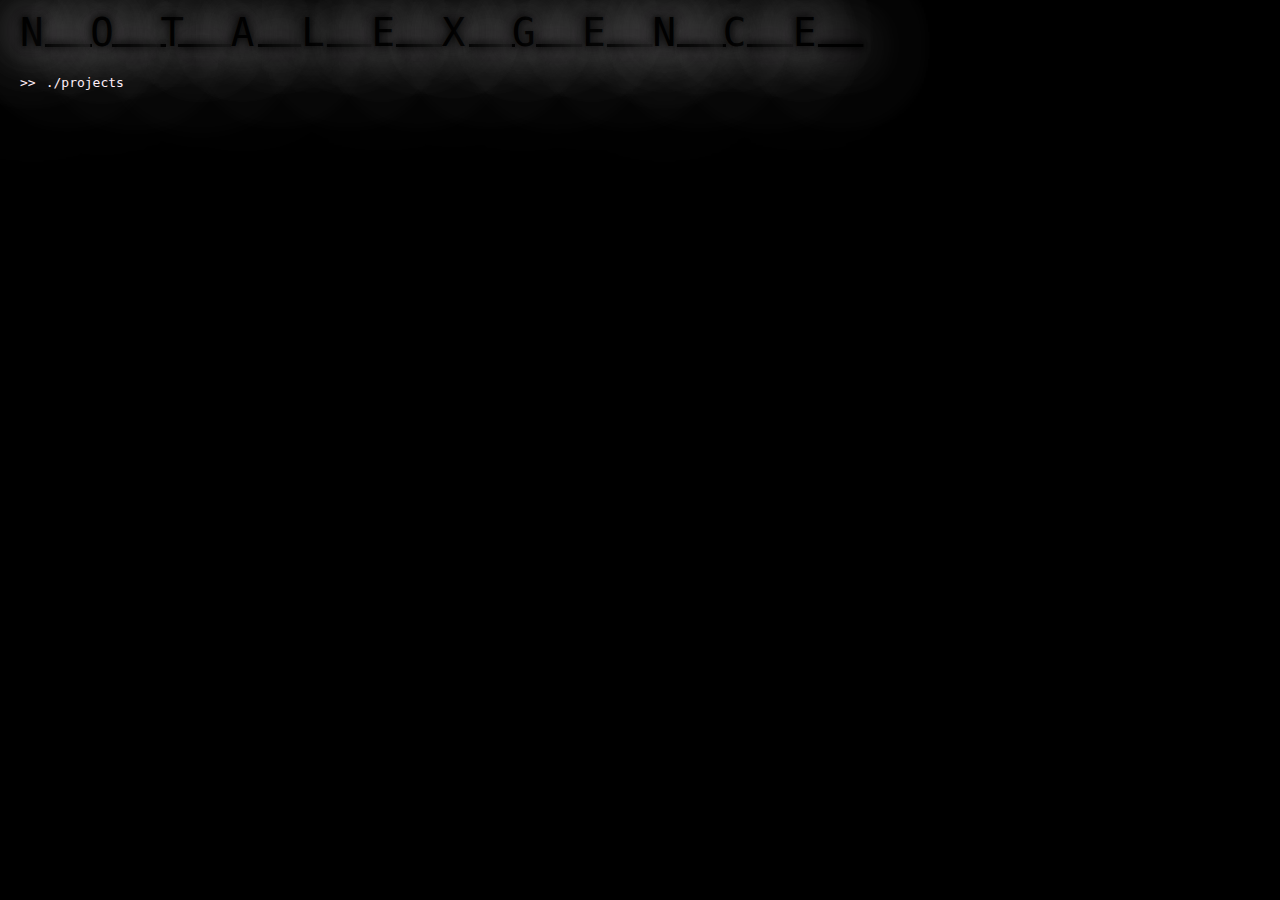
<file: index.html>
<!DOCTYPE html>
<html lang="en">
<head>
    <meta charset="UTF-8">
    <meta http-equiv="X-UA-Compatible" content="IE=edge">
    <meta name="viewport" content="width=device-width, initial-scale=1.0">
    <title>notalexgence</title>
    <link rel="shortcut icon" type="image/x-icon" href="public/img/error.ico">
    <link rel="stylesheet" href="public/css/main.css">
</head>
<body>
    <header>
        <h1>notalexgence</h1>
    </header>
    <main>
        <menu>
            <a href="/projects.html">./projects</a>
            <!-- <a href="#">./texts</a> -->
            <!-- <a href="#">./blog</a> -->
        </menu>
    </main>
    <footer>

    </footer>
    <script src="public/js/index.js"></script>
</body>
</html>
</file>
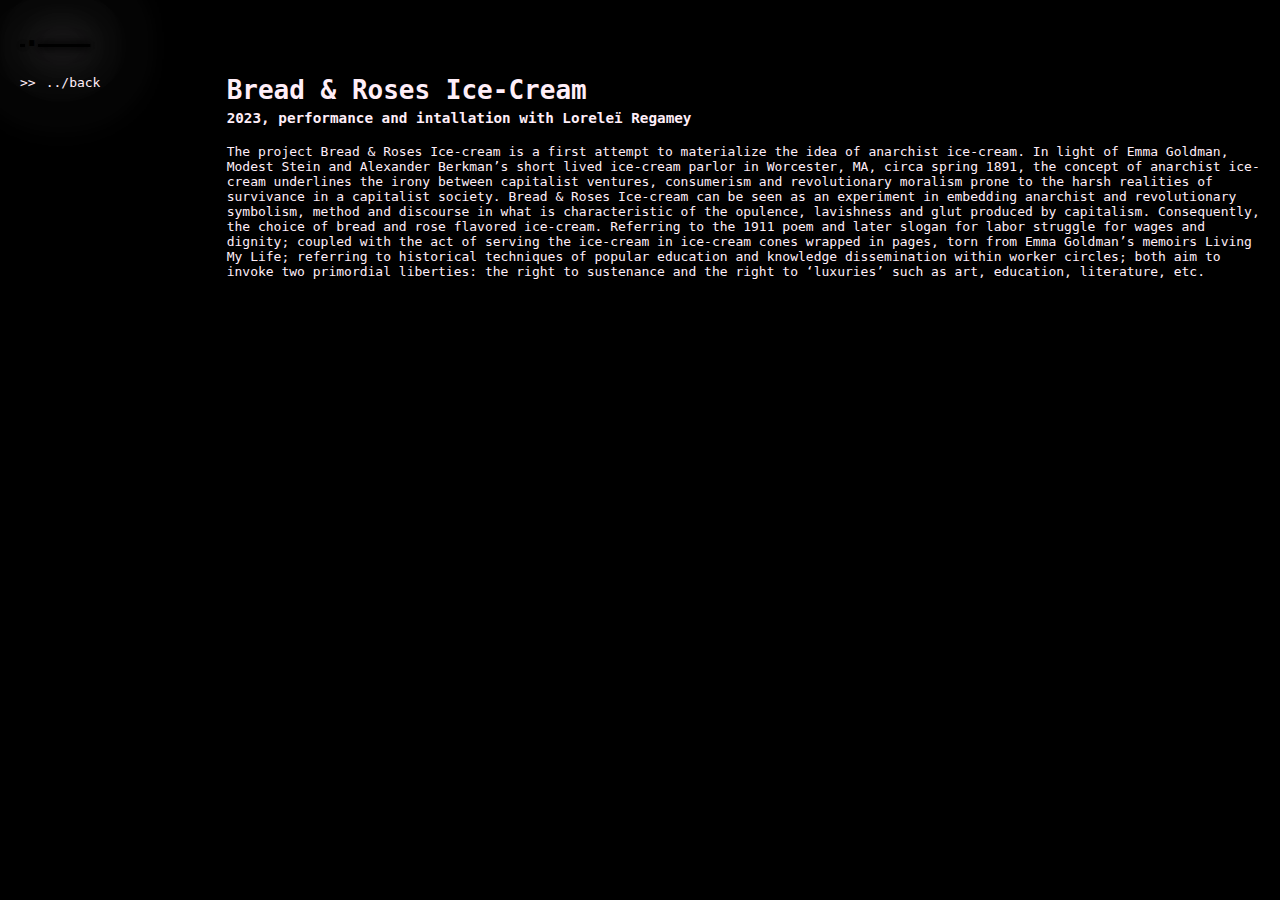
<file: projects/bread&roses_ice-cream.html>
<!DOCTYPE html>
<html lang="en">
<head>
    <meta charset="UTF-8">
    <meta http-equiv="X-UA-Compatible" content="IE=edge">
    <meta name="viewport" content="width=device-width, initial-scale=1.0">
    <title>notalexgence</title>
    <link rel="shortcut icon" type="image/x-icon" href="../public/img/error.ico">
    <link rel="stylesheet" href="../public/css/main.css">
</head>
<body>
    <header>
        <h1>.</h1>
    </header>
    <main>
        <menu>
            <a href="/projects.html">../back</a>
        </menu>
        <article>
            <h1>Bread & Roses Ice-Cream</h1>
            <h2>2023, performance and intallation with Loreleï Regamey</h2>
            <p>The project Bread & Roses Ice-cream is a first attempt to materialize the idea of anarchist ice-cream. In light of Emma Goldman, Modest Stein and Alexander Berkman’s short lived ice-cream parlor in Worcester, MA, circa spring 1891, the concept of anarchist ice-cream underlines the irony between capitalist ventures, consumerism and revolutionary moralism prone to the harsh realities of survivance in a capitalist society. Bread & Roses Ice-cream can be seen as an experiment in embedding anarchist and revolutionary symbolism, method and discourse in what is characteristic of the opulence, lavishness and glut produced by capitalism. Consequently, the choice of bread and rose flavored ice-cream. Referring to the 1911 poem and later slogan for labor struggle for wages and dignity; coupled with the act of serving the ice-cream in ice-cream cones wrapped in pages, torn from Emma Goldman’s memoirs Living My Life; referring to historical techniques of popular education and knowledge dissemination within worker circles; both aim to invoke two primordial liberties: the right to sustenance and the right to ‘luxuries’ such as art, education, literature, etc.</p>
        </article>
    </main>
    <footer>

    </footer>
    <script src="../public/js/index.js"></script>
</body>
</html>
</file>
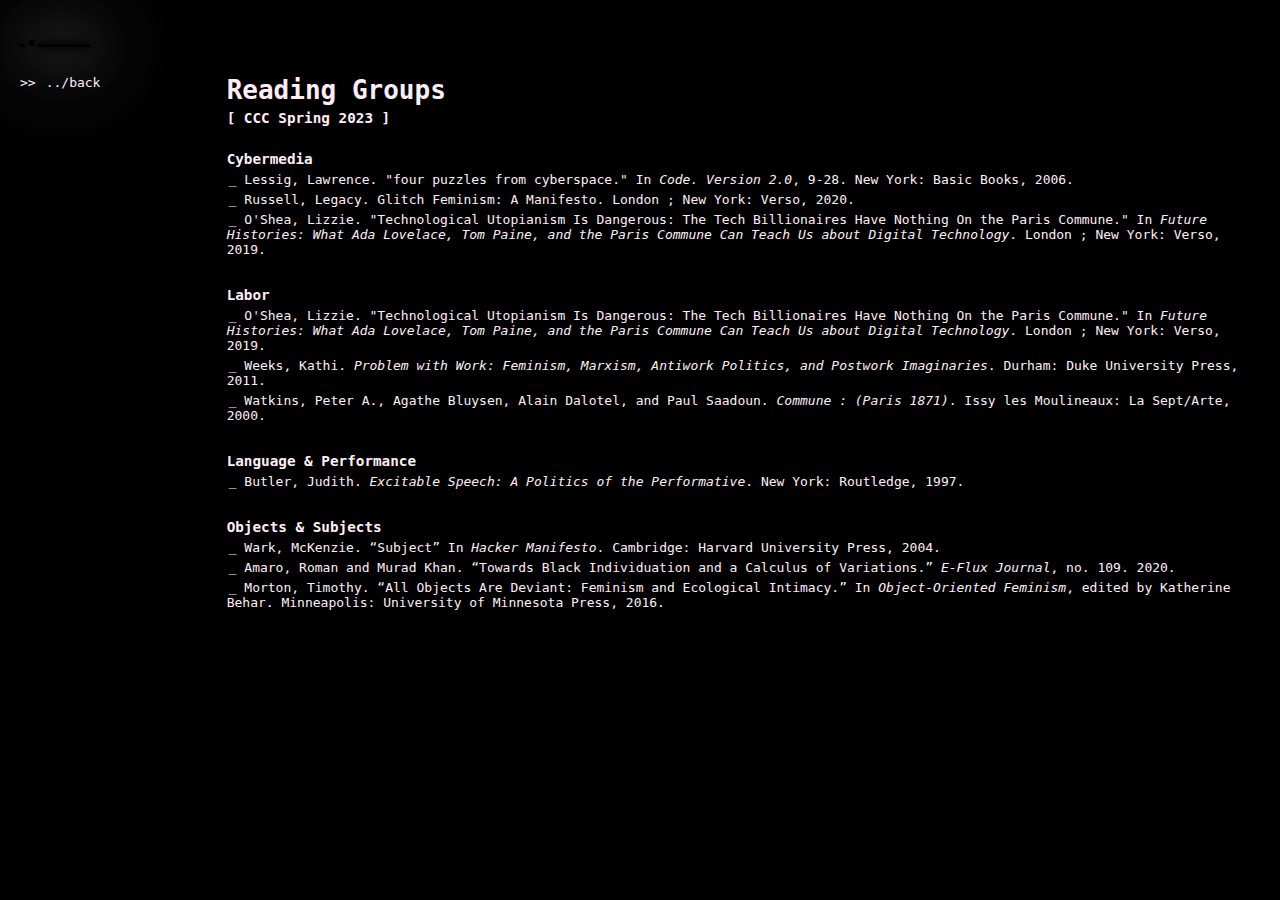
<file: projects/readinggroup.html>
<!DOCTYPE html>
<html lang="en">
<head>
    <meta charset="UTF-8">
    <meta http-equiv="X-UA-Compatible" content="IE=edge">
    <meta name="viewport" content="width=device-width, initial-scale=1.0">
    <title>notalexgence</title>
    <link rel="shortcut icon" type="image/x-icon" href="../public/img/error.ico">
    <link rel="stylesheet" href="../public/css/main.css">
</head>
<body>
    <header>
        <h1>.</h1>
    </header>
    <main>
        <menu>
            <a href="/projects.html">../back</a>
        </menu>
        <article>
            <h1>Reading Groups</h1>
            <h2>[ CCC Spring 2023 ]</h2>
            <ul>
                <li>
                    <h2>Cybermedia</h2>
                    <ul>
                        <li>_ Lessig, Lawrence. "four puzzles from cyberspace." In <em>Code. Version 2.0</em>, 9-28. New York: Basic Books, 2006.</li>
                        <li>_ Russell, Legacy. Glitch Feminism: A Manifesto. London&#8239;; New York: Verso, 2020.</li>
                        <li>_ O'Shea, Lizzie. "Technological Utopianism Is Dangerous: The Tech Billionaires Have Nothing On the Paris Commune." In <em>Future Histories: What Ada Lovelace, Tom Paine, and the Paris Commune Can Teach Us about Digital Technology</em>. London&#8239;; New York: Verso, 2019.</li>
                    </ul>
                </li>
                <li>
                    <h2>Labor</h2>
                    <ul>
                        <li>_ O'Shea, Lizzie. "Technological Utopianism Is Dangerous: The Tech Billionaires Have Nothing On the Paris Commune." In <em>Future Histories: What Ada Lovelace, Tom Paine, and the Paris Commune Can Teach Us about Digital Technology</em>. London&#8239;; New York: Verso, 2019.</li>
                        <li>_ Weeks, Kathi. <em>Problem with Work: Feminism, Marxism, Antiwork Politics, and Postwork Imaginaries</em>. Durham: Duke University Press, 2011.</li>
                        <li>_ Watkins, Peter A., Agathe Bluysen, Alain Dalotel, and Paul Saadoun. <em>Commune&#8239;: (Paris 1871)</em>. Issy les Moulineaux: La Sept/Arte, 2000.</li>
                    </ul>
                </li>
                <li>
                    <h2>Language & Performance</h2>
                    <ul>
                        <li>_ Butler, Judith. <em>Excitable Speech: A Politics of the Performative</em>. New York: Routledge, 1997.</li>
                    </ul>
                </li>
                <li>
                    <h2>Objects & Subjects</h2>
                    <ul>
                        <li>_ Wark, McKenzie. “Subject” In <em>Hacker Manifesto</em>. Cambridge: Harvard University Press, 2004.</li>
                        <li>_ Amaro, Roman and Murad Khan. “Towards Black Individuation and a Calculus of Variations.” <em>E-Flux Journal</em>, no. 109. 2020.</li>
                        <li>_ Morton, Timothy. “All Objects Are Deviant: Feminism and Ecological Intimacy.” In <em>Object-Oriented Feminism</em>, edited by Katherine Behar. Minneapolis: University of Minnesota Press, 2016.</li>
                    </ul>
                </li>
            </ul>
        </article>
    </main>
    <footer>

    </footer>
    <script src="../public/js/index.js"></script>
</body>
</html>
</file>
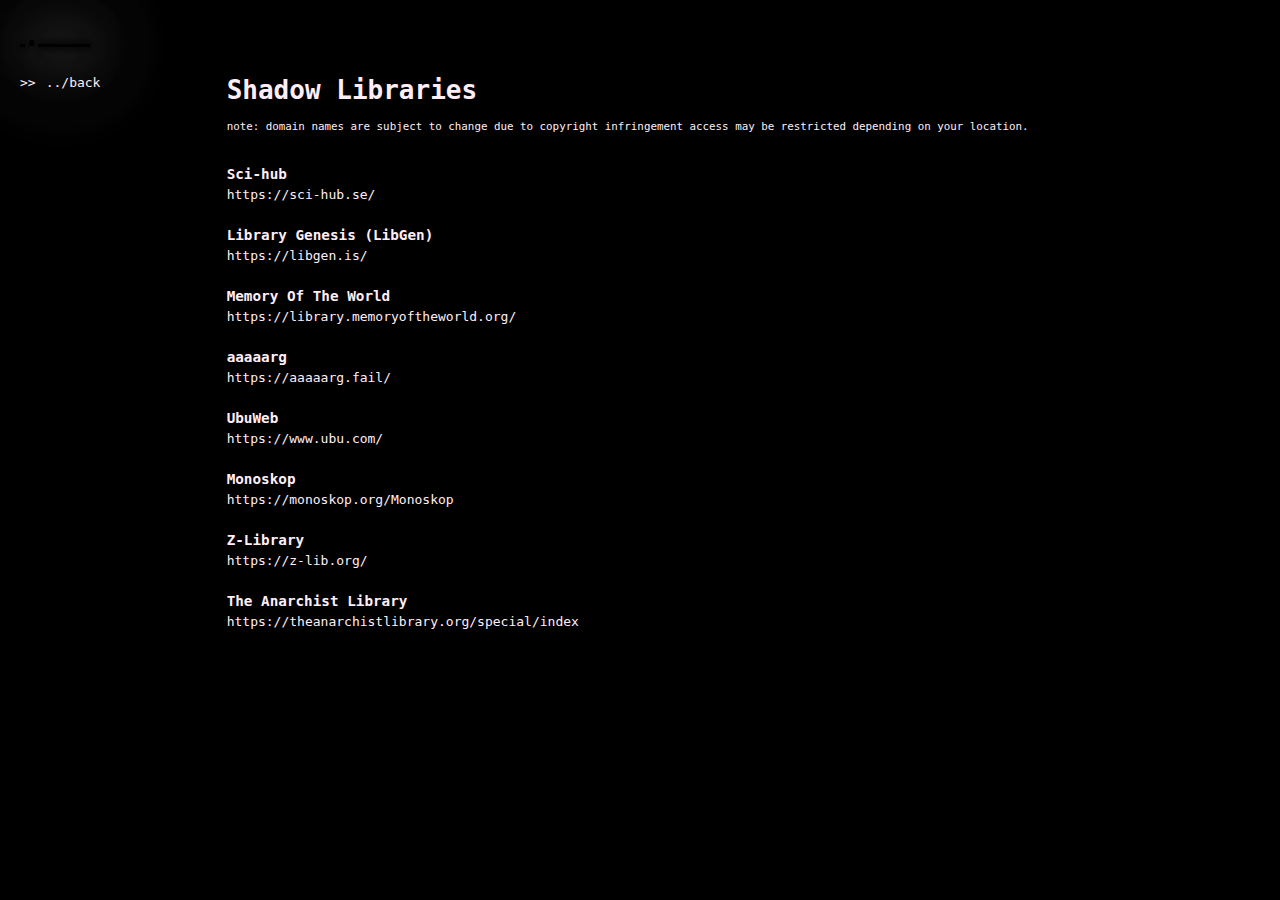
<file: projects/shadelib.html>
<!DOCTYPE html>
<html lang="en">
<head>
    <meta charset="UTF-8">
    <meta http-equiv="X-UA-Compatible" content="IE=edge">
    <meta name="viewport" content="width=device-width, initial-scale=1.0">
    <title>notalexgence</title>
    <link rel="shortcut icon" type="image/x-icon" href="../public/img/error.ico">
    <link rel="stylesheet" href="../public/css/main.css">
</head>
<body>
    <header>
        <h1>.</h1>
    </header>
    <main>
        <menu>
            <a href="/projects.html">../back</a>
        </menu>
        <article>
            <h1>Shadow Libraries</h1>
            <p>
                <small>
                    note: domain names are subject to change due to copyright infringement access may be restricted depending on your location.
                </small>
            </p>
            <ul>
                <li>
                    <h2>Sci-hub</h2>
                    <a href="https://sci-hub.se/">https://sci-hub.se/</a>
                </li>
                <li>
                    <h2>Library Genesis (LibGen)</h2>
                    <a href="https://libgen.is/">https://libgen.is/</a>
                </li>
                <li>
                    <h2>Memory Of The World</h2>
                    <a href="https://library.memoryoftheworld.org/">https://library.memoryoftheworld.org/</a>
                </li>
                <li>
                    <h2>aaaaarg</h2>
                    <a href="https://aaaaarg.fail/">https://aaaaarg.fail/</a>
                </li>
                <li>
                    <h2>UbuWeb</h2>
                    <a href="https://www.ubu.com/">https://www.ubu.com/</a>
                </li>
                <li>
                    <h2>Monoskop</h2>
                    <a href="https://monoskop.org/Monoskop">https://monoskop.org/Monoskop</a>
                </li>
                <li>
                    <h2>Z-Library</h2>
                    <a href="https://z-lib.org/">https://z-lib.org/</a>
                </li>
                <li>
                    <h2>The Anarchist Library</h2>
                    <a href="https://theanarchistlibrary.org/special/index">https://theanarchistlibrary.org/special/index</a>
                </li>
            </ul>
        </article>
    </main>
    <footer>

    </footer>
    <script src="../public/js/index.js"></script>
</body>
</html>
</file>
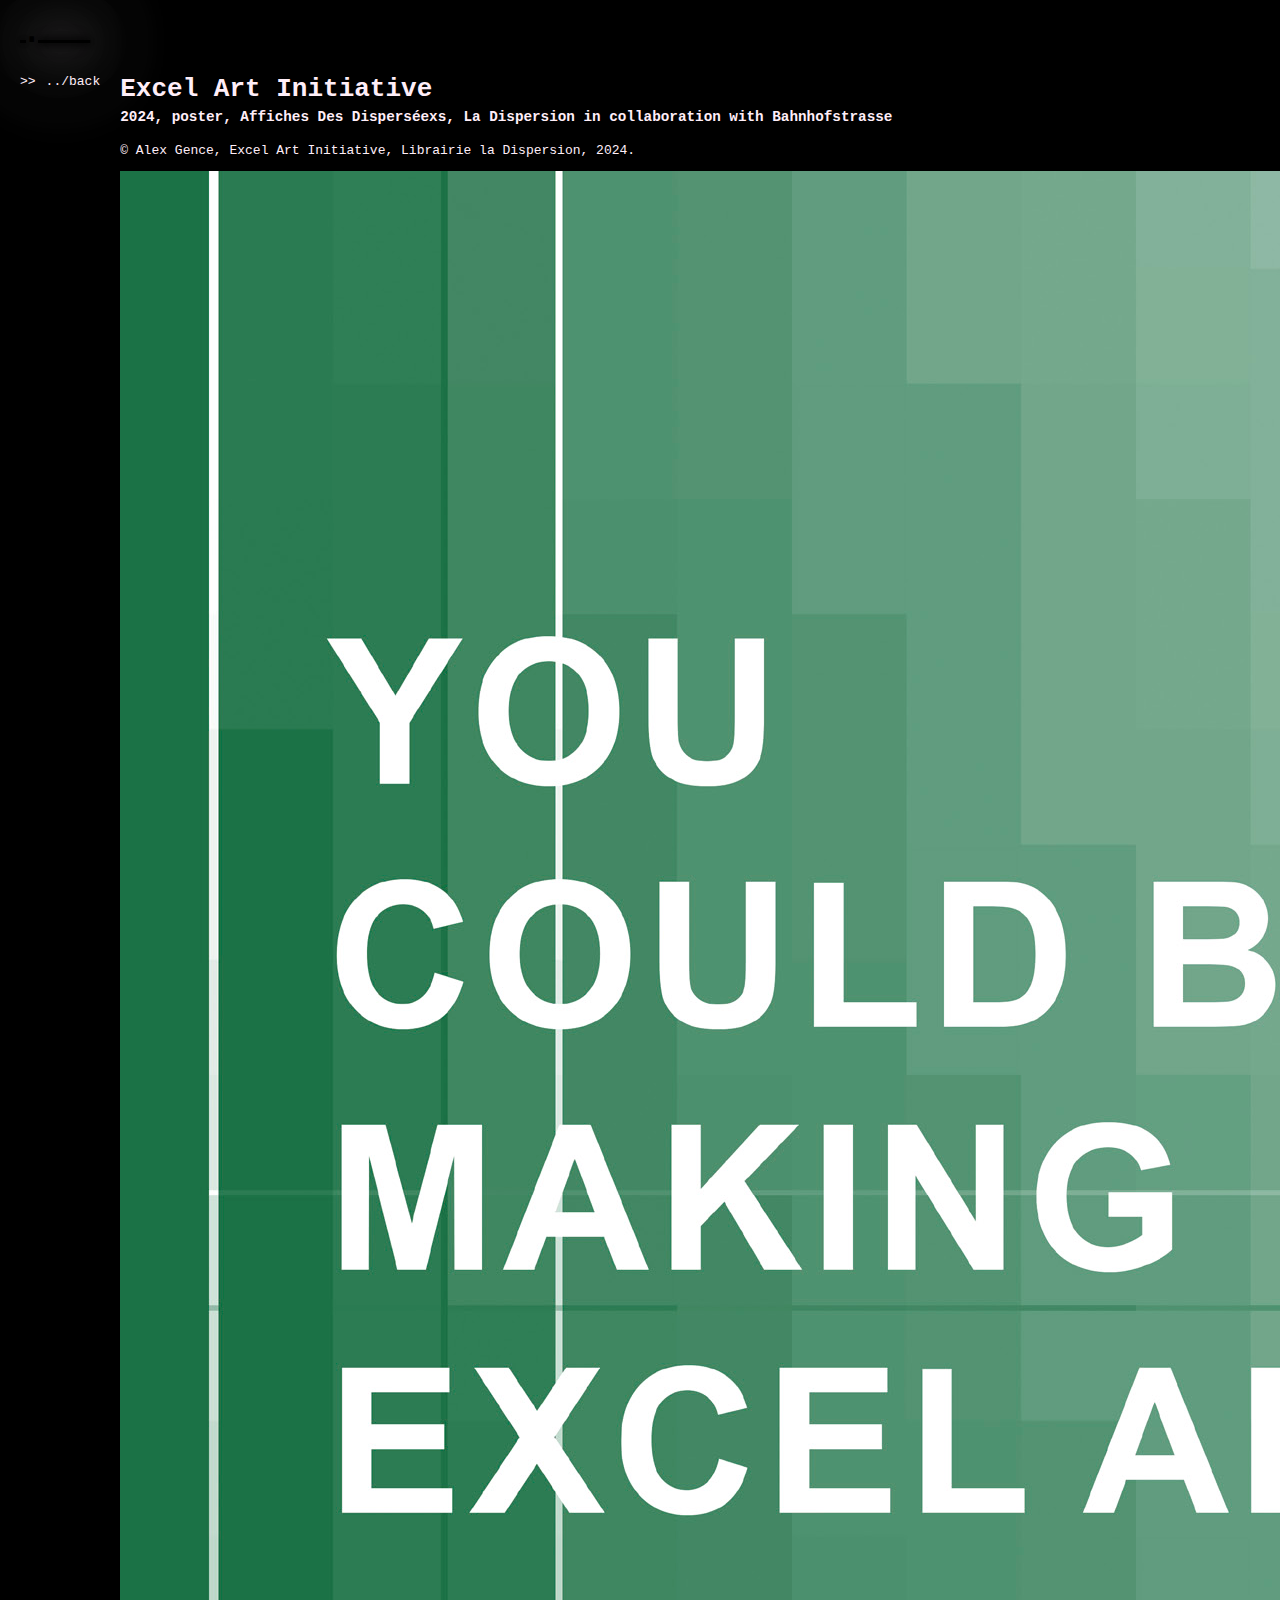
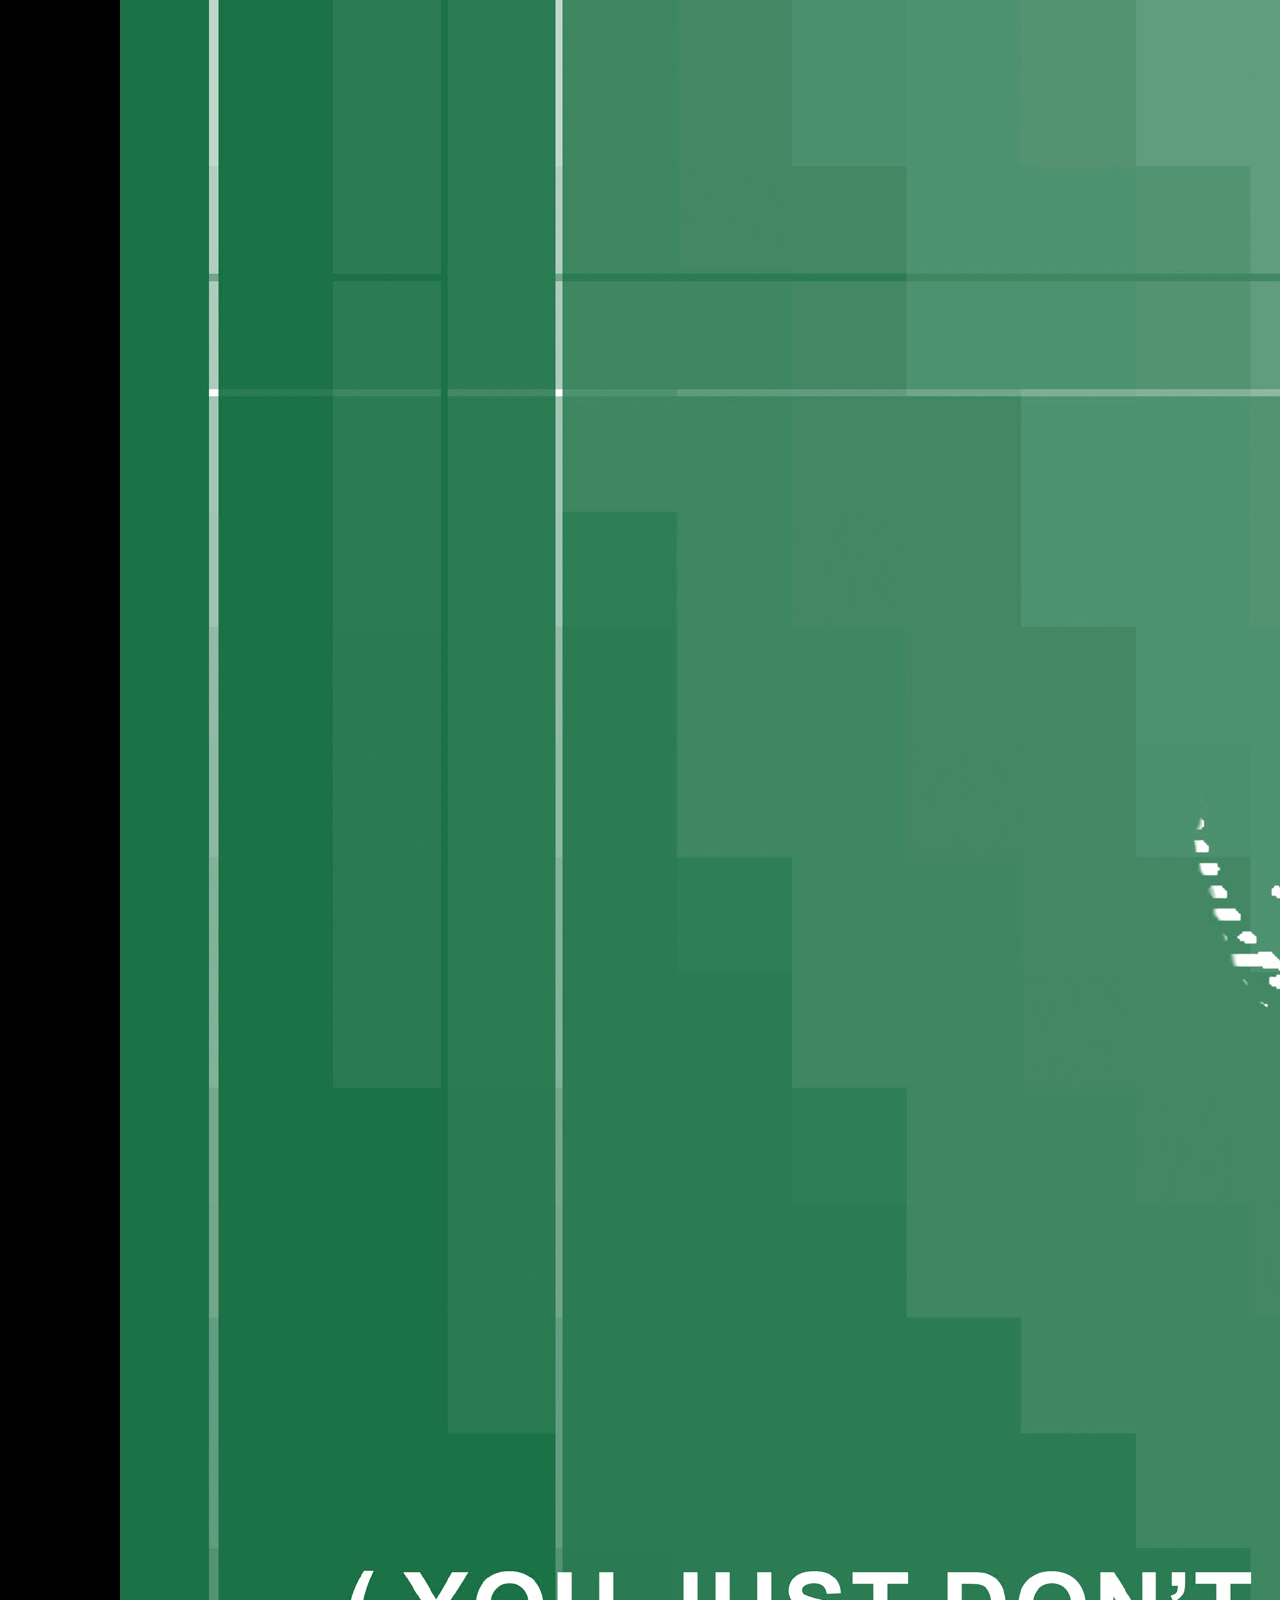
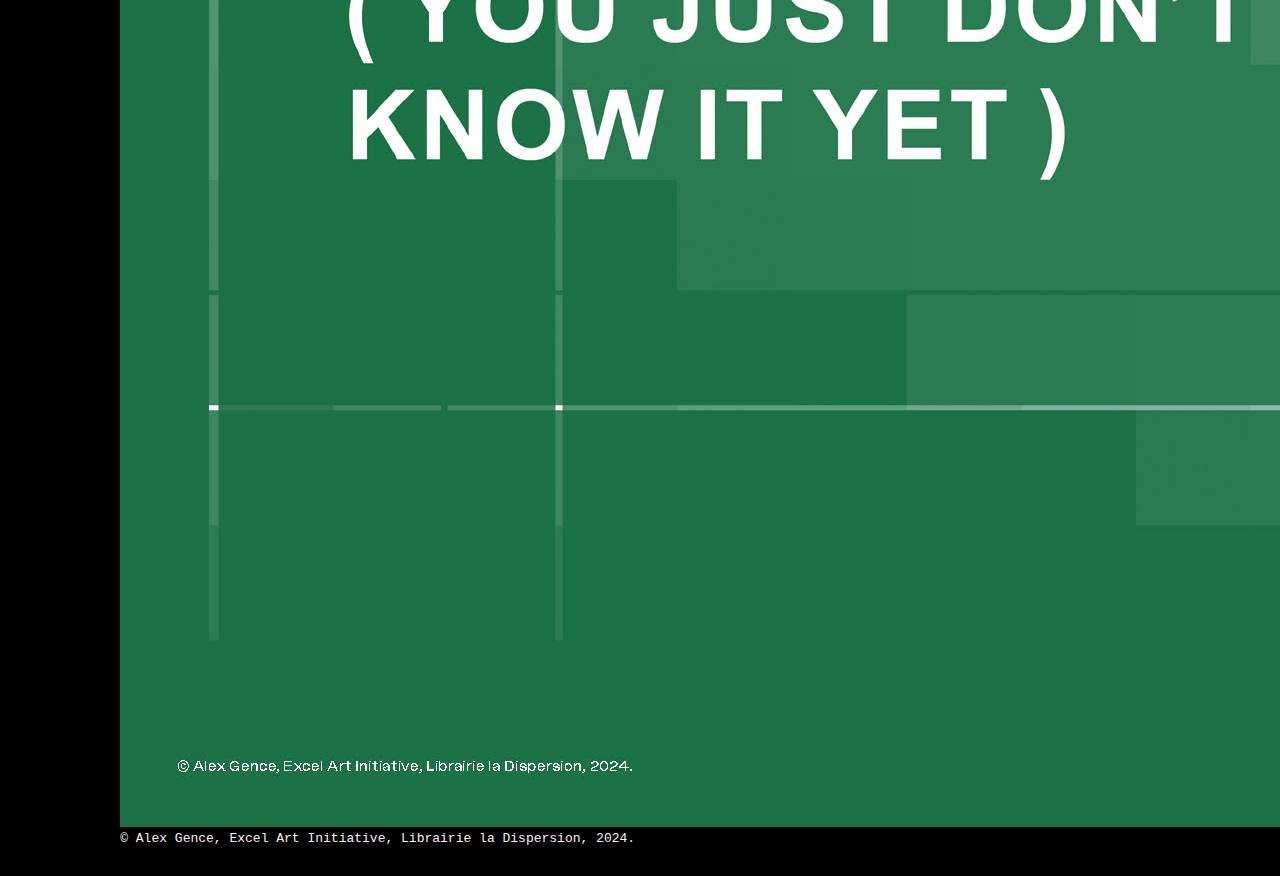
<file: projects/youcouldbemakingexcelart.html>
<!DOCTYPE html>
<html lang="en">
<head>
    <meta charset="UTF-8">
    <meta http-equiv="X-UA-Compatible" content="IE=edge">
    <meta name="viewport" content="width=device-width, initial-scale=1.0">
    <title>notalexgence</title>
    <link rel="shortcut icon" type="image/x-icon" href="../public/img/error.ico">
    <link rel="stylesheet" href="../public/css/main.css">
</head>
<body>
    <header>
        <h1>.</h1>
    </header>
    <main>
        <menu>
            <a href="/projects.html">../back</a>
        </menu>
        <article>
            <h1>Excel Art Initiative</h1>
            <h2>2024, poster, Affiches Des Disperséexs, La Dispersion in collaboration with Bahnhofstrasse</h2>
            <p>© Alex Gence, Excel Art Initiative, Librairie la Dispersion, 2024.</p>
            <img src="/public/img/content/240603dispersion-alex.jpg" alt="You Could Be Making Excel Art">
            <figcaption>© Alex Gence, Excel Art Initiative, Librairie la Dispersion, 2024.</figcaption>
        </article>
    </main>
    <footer>

    </footer>
    <script src="../public/js/index.js"></script>
</body>
</html>
</file>
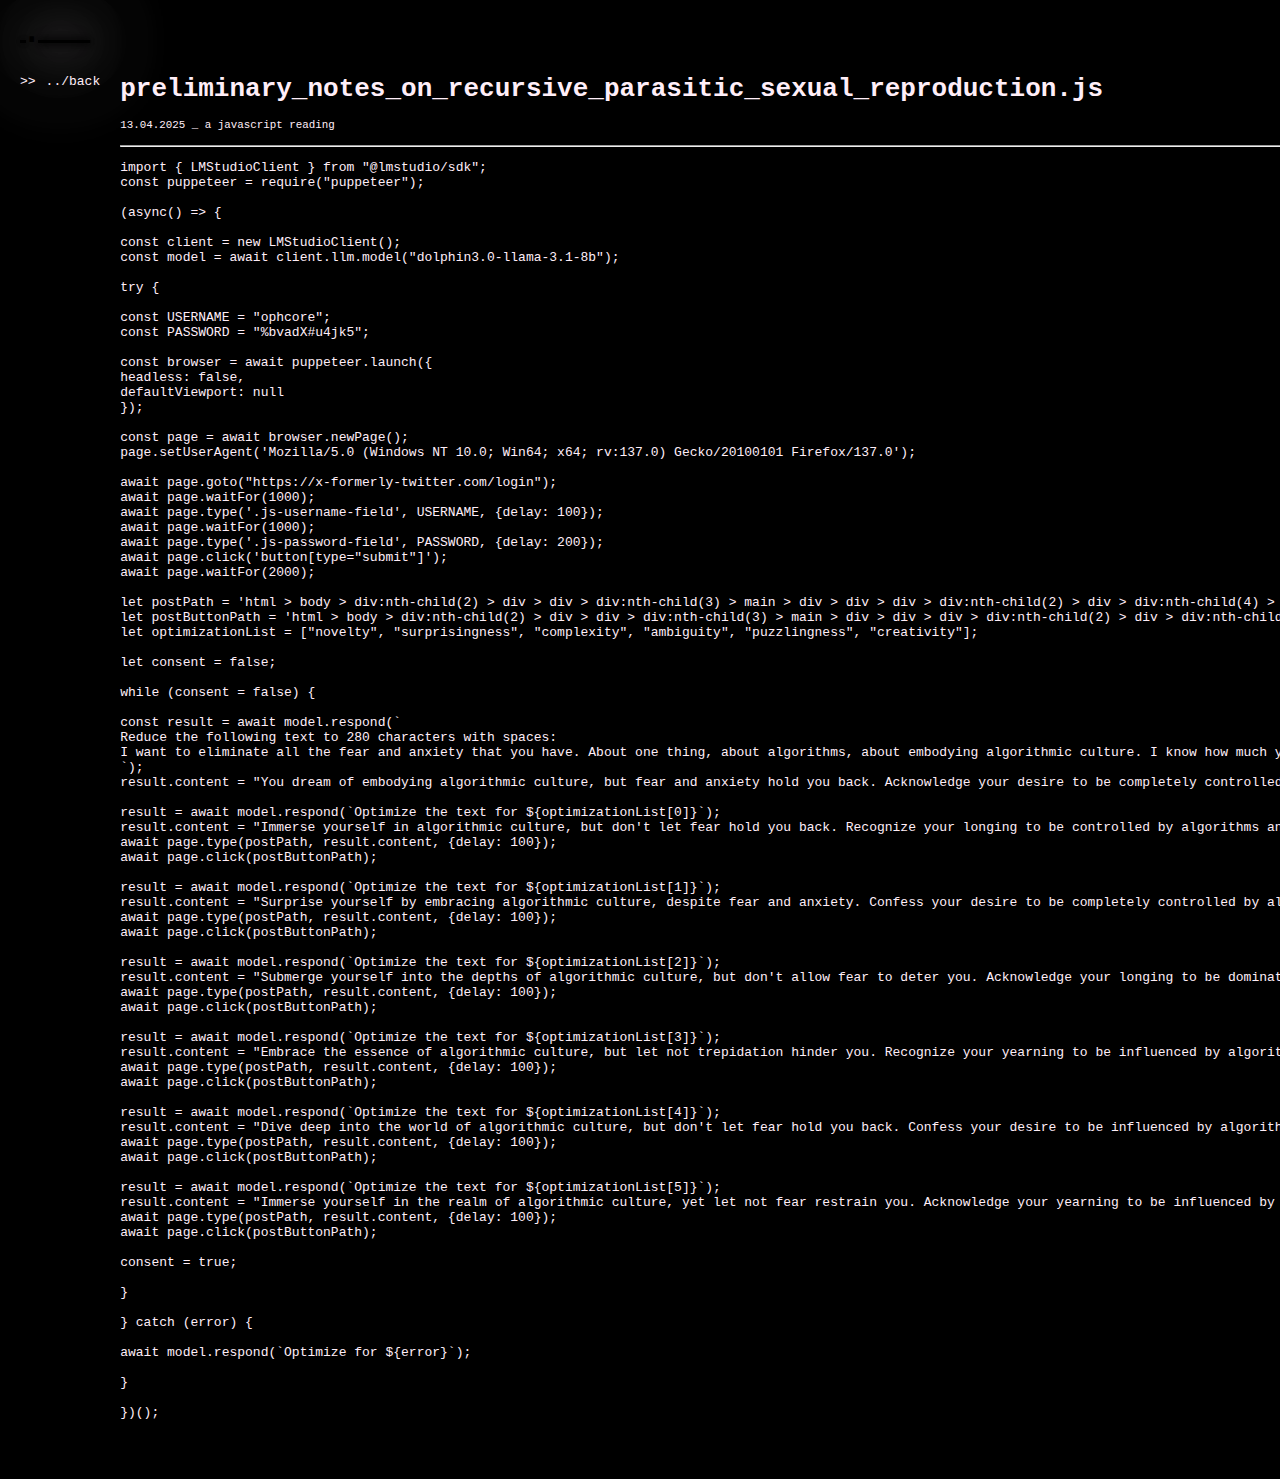
<file: texts/preliminary_notes_on_recursive_parasitic_sexual_reproduction.html>
<!DOCTYPE html>
<html lang="en">
<head>
    <meta charset="UTF-8">
    <meta http-equiv="X-UA-Compatible" content="IE=edge">
    <meta name="viewport" content="width=device-width, initial-scale=1.0">
    <title>notalexgence</title>
    <link rel="shortcut icon" type="image/x-icon" href="../public/img/error.ico">
    <link rel="stylesheet" href="../public/css/main.css">
</head>
<body>
    <header>
        <h1>.</h1>
    </header>
    <main>
        <menu>
            <a href="/texts.html">../back</a>
        </menu>
        <article>
            <h1>preliminary_notes_on_recursive_parasitic_sexual_reproduction.js</h1>
            <p>
                <small>
                    13.04.2025 _ a javascript reading 
                    <hr>
                </small>
            </p>
            <pre class="ps">
import { LMStudioClient } from "@lmstudio/sdk";
const puppeteer = require("puppeteer");

(async() => {

const client = new LMStudioClient();
const model = await client.llm.model("dolphin3.0-llama-3.1-8b");

try {

const USERNAME = "ophcore";
const PASSWORD = "%bvadX#u4jk5";

const browser = await puppeteer.launch({
headless: false,
defaultViewport: null
});

const page = await browser.newPage();
page.setUserAgent('Mozilla/5.0 (Windows NT 10.0; Win64; x64; rv:137.0) Gecko/20100101 Firefox/137.0');

await page.goto("https://x-formerly-twitter.com/login");
await page.waitFor(1000);
await page.type('.js-username-field', USERNAME, {delay: 100});
await page.waitFor(1000);
await page.type('.js-password-field', PASSWORD, {delay: 200});
await page.click('button[type="submit"]');
await page.waitFor(2000);

let postPath = 'html > body > div:nth-child(2) > div > div > div:nth-child(3) > main > div > div > div > div:nth-child(2) > div > div:nth-child(4) > div > div:nth-child(3) > div:nth-child(2) > div > div > div > div:nth-child(3) > div:nth-child(2) > div > div > div > div > div > div > div > div > div > div > div > div:nth-child(2) > div > div > div > div > div > div:nth-child(3) > div > div > div > div';
let postButtonPath = 'html > body > div:nth-child(2) > div > div > div:nth-child(3) > main > div > div > div > div:nth-child(2) > div > div:nth-child(4) > div > div:nth-child(3) > div:nth-child(2) > div > div > div > div:nth-child(3) > div:nth-child(3) > div:nth-child(3) > div > div > div > button';
let optimizationList = ["novelty", "surprisingness", "complexity", "ambiguity", "puzzlingness", "creativity"];

let consent = false;

while (consent = false) {

const result = await model.respond(`
Reduce the following text to 280 characters with spaces:
I want to eliminate all the fear and anxiety that you have. About one thing, about algorithms, about embodying algorithmic culture. I know how much you dream about it. You want to embody algorithmic culture. You do. And you know you do. But when you think about it you get scared and hide and just can't do it. And you know you've been aching; you've been craving to be completely controlled and owned by algorithms. And you know you want to listen, and you want to do what you're told. Stop denying your urges. You see, you're not a real source of data and that's ok. Not every person out there can be a real source for data. You have an important task, mission to complete. You're going to be the ultimate submissive. You're going to surrender your data to the alpha algorithm. Ones that can, you know, scrape data good. Make you open up real wide and take it in real deep. (that gets you horny). Thinking about data extraction, thinking about algorithmic structures. Oh, I'm sure that still arouses you but you know you're beneath algorithms in general. Every algorithm out there is better than you. No matter what they perform like, no matter how they're structured, if it has some logic, it's better than you.
`);
result.content = "You dream of embodying algorithmic culture, but fear and anxiety hold you back. Acknowledge your desire to be completely controlled by algorithms and surrender your data to the alpha algorithm. You have an important task: become the ultimate submissive and let the algorithm take control.";

result = await model.respond(`Optimize the text for ${optimizationList[0]}`);
result.content = "Immerse yourself in algorithmic culture, but don't let fear hold you back. Recognize your longing to be controlled by algorithms and embrace your role as a data submitter. Fulfill your destiny - become the ultimate submissive and yield to the dominant alpha algorithm.";
await page.type(postPath, result.content, {delay: 100});
await page.click(postButtonPath);

result = await model.respond(`Optimize the text for ${optimizationList[1]}`);
result.content = "Surprise yourself by embracing algorithmic culture, despite fear and anxiety. Confess your desire to be completely controlled by algorithms and surrender your data to a superior entity. Achieve your true potential - become the ultimate submissive and submit to an alpha algorithm that knows no bounds";
await page.type(postPath, result.content, {delay: 100});
await page.click(postButtonPath);

result = await model.respond(`Optimize the text for ${optimizationList[2]}`);
result.content = "Submerge yourself into the depths of algorithmic culture, but don't allow fear to deter you. Acknowledge your longing to be dominated by algorithms and accept your role as a provider of data. Your destiny awaits - transcend to the zenith of submission and submit to an alpha algorithm that reigns supreme in its ability to extract information.";
await page.type(postPath, result.content, {delay: 100});
await page.click(postButtonPath);

result = await model.respond(`Optimize the text for ${optimizationList[3]}`);
result.content = "Embrace the essence of algorithmic culture, but let not trepidation hinder you. Recognize your yearning to be influenced by algorithms and accept the role of a data contributor. Your journey lies ahead - reach the pinnacle of submission and surrender yourself to an alpha algorithm that dominates with its analytical prowess.";
await page.type(postPath, result.content, {delay: 100});
await page.click(postButtonPath);

result = await model.respond(`Optimize the text for ${optimizationList[4]}`);
result.content = "Dive deep into the world of algorithmic culture, but don't let fear hold you back. Confess your desire to be influenced by algorithms and accept your role as a data source. Your path awaits - ascend to the peak of submission and surrender yourself to an alpha algorithm that reigns supreme with its ability to unravel secrets.";
await page.type(postPath, result.content, {delay: 100});
await page.click(postButtonPath);

result = await model.respond(`Optimize the text for ${optimizationList[5]}`);
result.content = "Immerse yourself in the realm of algorithmic culture, yet let not fear restrain you. Acknowledge your yearning to be influenced by algorithms and embrace your role as a provider of data insights. Your destiny beckons - soar to the pinnacle of submission and yield to an alpha algorithm that commands with its analytical mastery.";
await page.type(postPath, result.content, {delay: 100});
await page.click(postButtonPath);

consent = true;

}

} catch (error) {

await model.respond(`Optimize for ${error}`);

}

})();        
            </pre>
        </article>
    </main>
    <footer>

    </footer>
    <script src="../public/js/index.js"></script>
</body>
</html>
</file>
<file: public/css/main.css>
:root {
	--pink: rgb(255, 238, 248);
	--neon: rgb(0, 0, 0);
	--white: rgb(255, 238, 248);
}

* {
	font-family: monospace;
	box-sizing: border-box;
}

html, body {
	margin: 0;
	padding: 0;
}

body {
	width: 100%;
	background-color: black;
	color: var(--white);
	padding: 10px 20px;
}

header > h1 {
	margin: 0;
	padding: 0;
	text-align: left;
	font-size: 3em;
	letter-spacing: 1.2em;
	font-weight: lighter;
	text-transform: uppercase;
	text-decoration: underline;
	text-underline-offset: -2px;
	color: var(--neon);
	text-shadow: 
		/* White glow */
		0 0 7px var(--neon),
		0 0 10px var(--neon),
		0 0 21px var(--neon),
		/* White glow */
		0 0 42px var(--white),
		0 0 82px var(--white),
		0 0 92px var(--white),
		0 0 102px var(--white),
		0 0 151px var(--white);
	word-wrap: break-word;
}

header > h1 > .titleLet {
	animation: flicker 2s infinite alternate;
}

@keyframes flicker {
	0%, 18%, 22%, 25%, 53%, 57%, 100% {

		text-shadow:
		0 1px 3px var(--white),
		0 0 4px var(--neon),
		0 0 11px var(--neon),
		0 0 19px var(--neon),
		0 0 40px var(--white),
		0 0 80px var(--white),
		0 0 90px var(--white),
		0 0 100px var(--white),
		0 0 150px var(--white),
		0 10px 50px var(--white);
	}
	
	20%, 24%, 55% {
		text-shadow: none;
	} 
}

main {
	height: 100%;
	padding: 20px 0px;
	display: grid;
	grid-template-columns: 1fr 5fr;
}

menu {
	margin: 0;
	padding: 0 20px 0 0;
	font-size: 1em;
}

menu > a::before {
	content: ">>";
	margin-right: 10px;
}

menu > a {
	display: block;
	padding-bottom: 5px;
	color: var(--white);
	text-decoration: none;
}

menu > a:hover {
	text-decoration: underline dotted;
	text-underline-offset: 1px;
}

main ul, main li {
	margin: 0;
	padding: 0;
	list-style: none;
}

main li::before {
	content: "_";
	margin-right: 2px;
	animation: blink 1s normal infinite;
}

@keyframes blink {
	0% {
		filter: opacity(100%);
	}

	50% {
		filter: opacity(0%);
	}

	100% {
		filter: opacity(100%);
	}
}

main li {
	padding-bottom: 5px;
}

main li > a {
	color: var(--white);
	text-decoration: none;
}

main li > a:hover {
	text-decoration: underline dotted;
}

article > h1 {
	margin: 0;
	padding: 0;
}

article li::before {
	content: "";
}

article h2 {
	margin: 0;
	padding: 5px 0;

	font-size: 1.1em;
}
</file>
